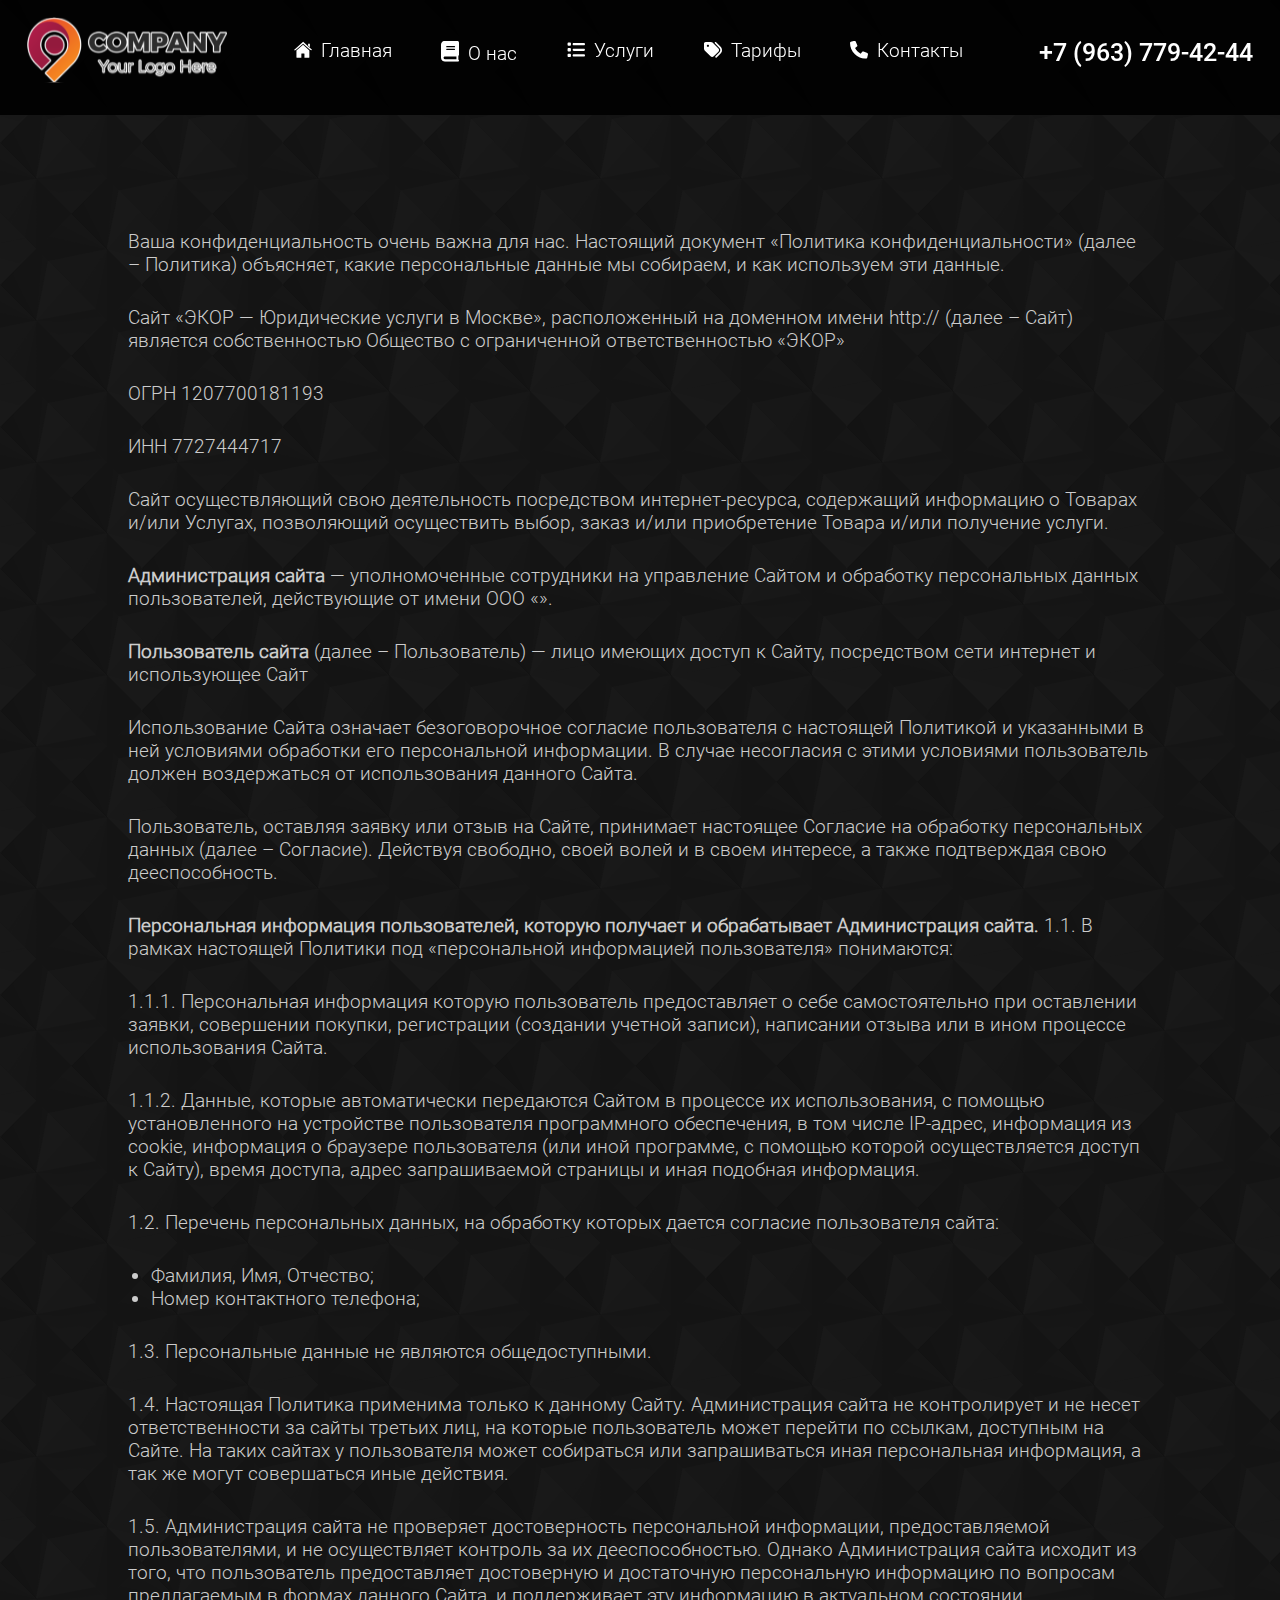
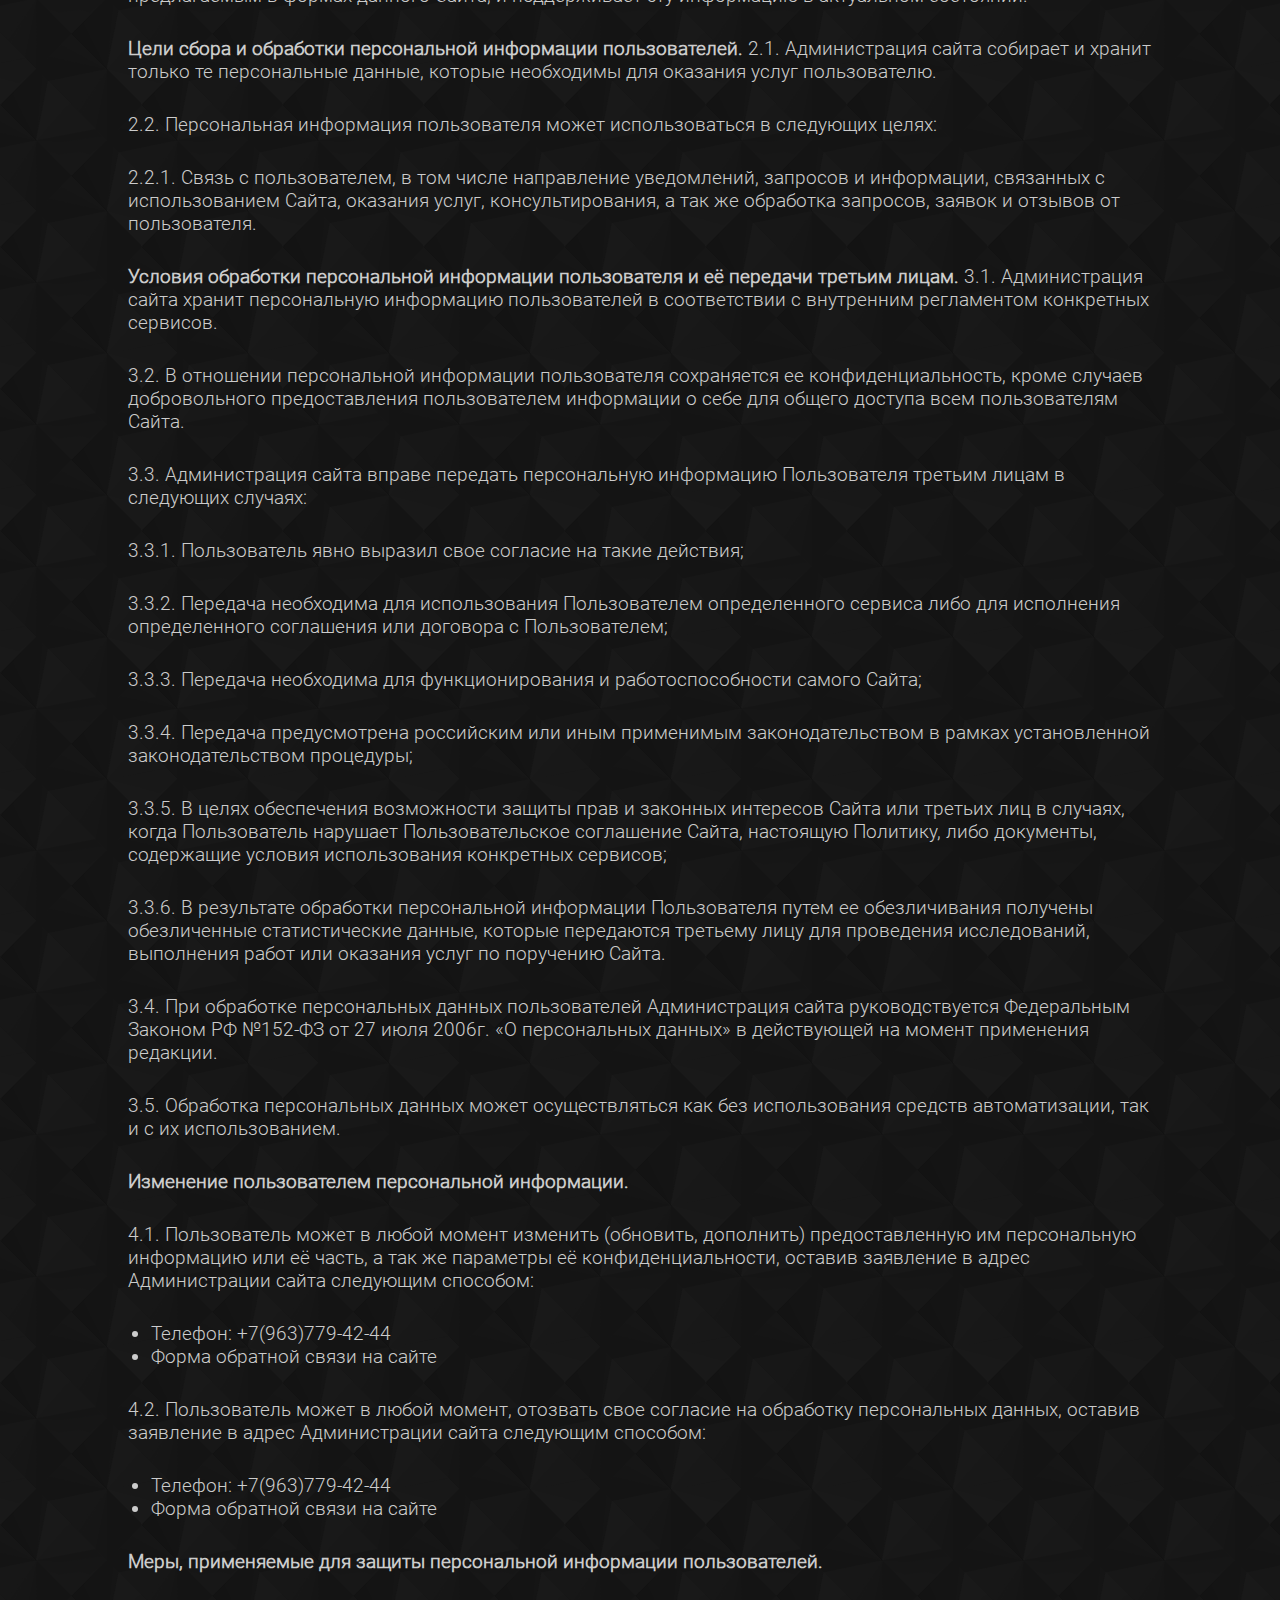
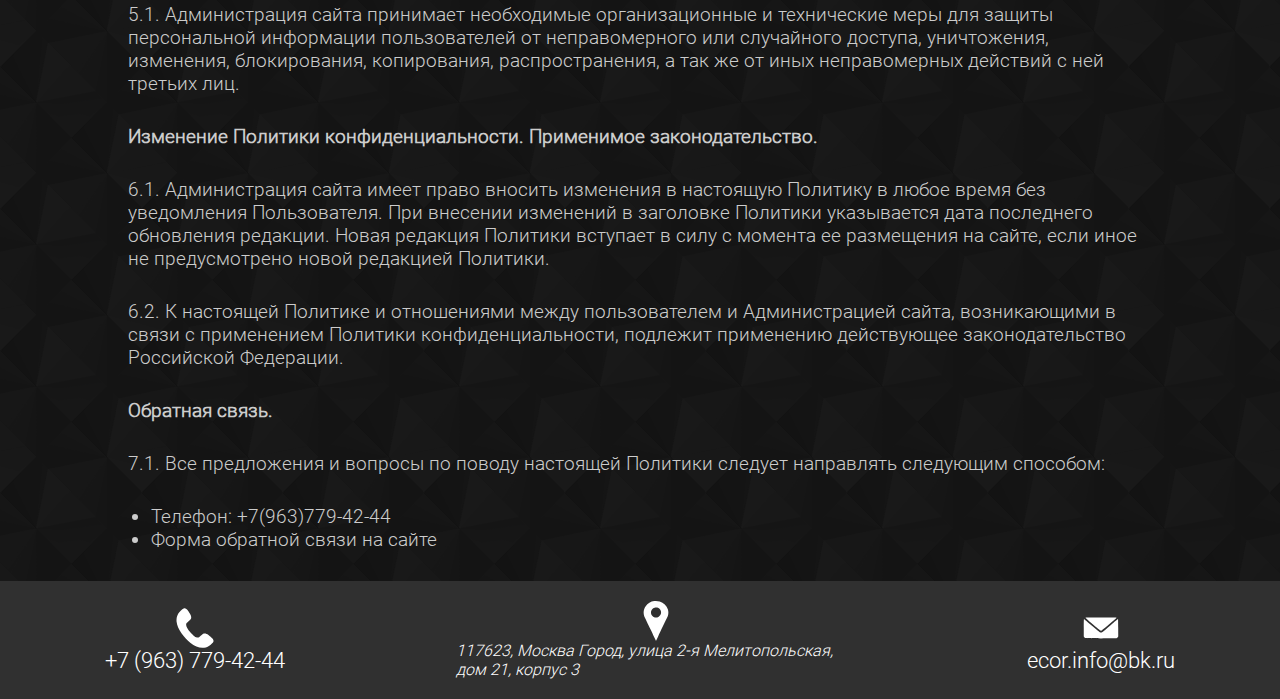
<file: policy.html>
<!DOCTYPE html>
<html lang="en">

<head>
    <meta charset="UTF-8">
    <meta http-equiv="X-UA-Compatible" content="IE=edge">
    <meta name="viewport" content="width=device-width, initial-scale=1.0">
    <title>Политика конфиденциальности</title>
    <link rel="stylesheet" href="src/css/style.min.css">
</head>

<body>
    <header class="main__header policy__header" style="background-color:rgba(0, 0, 0, 0.9)">
        <nav class="main__header_items">
            <div class="main__logo">
                <a href="index.html"><img src="src/icons/Logo.svg" alt=""></a>
            </div>
            <ul class="main__items">
                <a style="text-decoration:none;" href="index.html">
                    <li class="menulistone">Главная</li>
                </a>
                <li class="menulisttwo">О нас
                </li>
                <li class="visible__dropdown menulistthree">Услуги
                </li>
                <li class="menulistfour">Тарифы</li>
                <li class="menulistsix">Контакты</li>
            </ul>

            <a class="main__phone" href="tel:+79637794244">+7 (963) 779-42-44</a>
        </nav>
    </header>
    <div class="container">
        <div class="policy__text">
            <p>
                <p>Ваша конфиденциальность очень важна для нас. Настоящий документ «Политика конфиденциальности» (далее
                    –
                    Политика) объясняет, какие персональные данные мы собираем, и как используем эти данные.</p>
                <p>Сайт «ЭКОР — Юридические услуги в Москве», расположенный на доменном имени http://
                    (далее –
                    Сайт) является собственностью Общество с ограниченной ответственностью «ЭКОР»</p>

                <p> ОГРН 1207700181193</p>

                <p>ИНН 7727444717</p>

                <p>Сайт осуществляющий свою деятельность посредством интернет-ресурса, содержащий информацию о Товарах
                    и/или
                    Услугах, позволяющий осуществить выбор, заказ и/или приобретение Товара и/или получение услуги.</p>

                <p><strong>Администрация сайта</strong> — уполномоченные сотрудники на управление Сайтом и обработку
                    персональных данных
                    пользователей, действующие от имени ООО «».</p>

                <p><strong>Пользователь сайта </strong> (далее – Пользователь) — лицо имеющих доступ к Сайту,
                    посредством сети интернет и
                    использующее Сайт</p>

                <p>Использование Сайта означает безоговорочное согласие пользователя с настоящей Политикой и указанными
                    в
                    ней
                    условиями обработки его персональной информации. В случае несогласия с этими условиями пользователь
                    должен
                    воздержаться от использования данного Сайта.</p>

                <p>Пользователь, оставляя заявку или отзыв на Сайте, принимает настоящее Согласие на обработку
                    персональных
                    данных (далее – Согласие). Действуя свободно, своей волей и в своем интересе, а также подтверждая
                    свою
                    дееспособность.</p>

                <p><strong>Персональная информация пользователей, которую получает и обрабатывает Администрация
                        сайта.</strong>
                    1.1. В рамках настоящей Политики под «персональной информацией пользователя» понимаются:</p>

                <p>1.1.1. Персональная информация которую пользователь предоставляет о себе самостоятельно при
                    оставлении заявки, совершении покупки, регистрации (создании учетной записи), написании отзыва или в
                    ином процессе использования Сайта.</p>

                <p>1.1.2. Данные, которые автоматически передаются Сайтом в процессе их использования, с помощью
                    установленного на устройстве пользователя программного обеспечения, в том числе IP-адрес, информация
                    из
                    cookie, информация о браузере пользователя (или иной программе, с помощью которой осуществляется
                    доступ
                    к Сайту), время доступа, адрес запрашиваемой страницы и иная подобная информация.</p>

                <p>1.2. Перечень персональных данных, на обработку которых дается согласие пользователя сайта:
                </p>
                <ul>
                    <li>Фамилия, Имя, Отчество;</li>
                    <li>Номер контактного телефона;</li>
                </ul>
                <p>1.3. Персональные данные не являются общедоступными.</p>

                <p>1.4. Настоящая Политика применима только к данному Сайту. Администрация сайта не контролирует и не
                    несет
                    ответственности за сайты третьих лиц, на которые пользователь может перейти по ссылкам, доступным на
                    Сайте. На таких сайтах у пользователя может собираться или запрашиваться иная персональная
                    информация, а
                    так же могут совершаться иные действия.</p>

                <p>1.5. Администрация сайта не проверяет достоверность персональной информации, предоставляемой
                    пользователями, и не осуществляет контроль за их дееспособностью. Однако Администрация сайта исходит
                    из
                    того, что пользователь предоставляет достоверную и достаточную персональную информацию по вопросам
                    предлагаемым в формах данного Сайта, и поддерживает эту информацию в актуальном состоянии.
                </p>
                <p><strong>Цели сбора и обработки персональной информации пользователей.</strong>
                    2.1. Администрация сайта собирает и хранит только те персональные данные, которые необходимы для
                    оказания услуг пользователю.</p>

                <p>2.2. Персональная информация пользователя может использоваться в следующих целях:</p>

                <p>2.2.1. Связь с пользователем, в том числе направление уведомлений, запросов и информации, связанных с
                    использованием Сайта, оказания услуг, консультирования, а так же обработка запросов, заявок и
                    отзывов от
                    пользователя.</p>
                <p><strong>Условия обработки персональной информации пользователя и её передачи третьим лицам.</strong>
                    3.1. Администрация сайта хранит персональную информацию пользователей в соответствии с внутренним
                    регламентом конкретных сервисов.</p>

                <p>
                    3.2. В отношении персональной информации пользователя сохраняется ее конфиденциальность, кроме
                    случаев
                    добровольного предоставления пользователем информации о себе для общего доступа всем пользователям
                    Сайта.</p>
                <p>3.3. Администрация сайта вправе передать персональную информацию Пользователя третьим лицам в
                    следующих
                    случаях:</p>

                <p> 3.3.1. Пользователь явно выразил свое согласие на такие действия;</p>

                <p> 3.3.2. Передача необходима для использования Пользователем определенного сервиса либо для исполнения
                    определенного соглашения или договора с Пользователем;</p>

                <p>3.3.3. Передача необходима для функционирования и работоспособности самого Сайта;</p>

                <p>3.3.4. Передача предусмотрена российским или иным применимым законодательством в рамках установленной
                    законодательством процедуры;</p>

                <p>3.3.5. В целях обеспечения возможности защиты прав и законных интересов Сайта или третьих лиц в
                    случаях,
                    когда Пользователь нарушает Пользовательское соглашение Сайта, настоящую Политику, либо документы,
                    содержащие условия использования конкретных сервисов;</p>

                <p>3.3.6. В результате обработки персональной информации Пользователя путем ее обезличивания получены
                    обезличенные статистические данные, которые передаются третьему лицу для проведения исследований,
                    выполнения работ или оказания услуг по поручению Сайта.</p>

                <p>3.4. При обработке персональных данных пользователей Администрация сайта руководствуется Федеральным
                    Законом РФ №152-ФЗ от 27 июля 2006г. «О персональных данных» в действующей на момент применения
                    редакции.</p>

                <p> 3.5. Обработка персональных данных может осуществляться как без использования средств автоматизации,
                    так
                    и с их использованием.</p>
                <p><strong>Изменение пользователем персональной информации.</strong> </p>

                <p>4.1. Пользователь может в любой момент изменить (обновить, дополнить) предоставленную им персональную
                    информацию или её часть, а так же параметры её конфиденциальности, оставив заявление в адрес
                    Администрации сайта следующим способом:</p>
                <ul>
                    <li>Телефон: +7(963)779-42-44</li>
                    <li>Форма обратной связи на сайте</li>
                </ul>

                <p>4.2. Пользователь может в любой момент, отозвать свое согласие на обработку персональных данных,
                    оставив заявление в адрес Администрации сайта следующим способом:</p>
                <ul>
                    <li>Телефон: +7(963)779-42-44</li>
                    <li>Форма обратной связи на сайте</li>
                </ul>
                <p><strong>Меры, применяемые для защиты персональной информации пользователей.</strong> </p>
                <p> 5.1. Администрация сайта принимает необходимые организационные и технические меры для защиты
                    персональной информации пользователей от неправомерного или случайного доступа, уничтожения,
                    изменения,
                    блокирования, копирования, распространения, а так же от иных неправомерных действий с ней третьих
                    лиц.</p>
                <p><strong>Изменение Политики конфиденциальности. Применимое законодательство.</strong> </p>
                <p>6.1. Администрация сайта имеет право вносить изменения в настоящую Политику в любое время без
                    уведомления Пользователя. При внесении изменений в заголовке Политики указывается дата последнего
                    обновления редакции. Новая редакция Политики вступает в силу с момента ее размещения на сайте, если
                    иное
                    не предусмотрено новой редакцией Политики.</p>
                <p>6.2. К настоящей Политике и отношениями между пользователем и Администрацией сайта, возникающими в
                    связи
                    с применением Политики конфиденциальности, подлежит применению действующее законодательство
                    Российской
                    Федерации.</p>
                <p><strong>Обратная связь.</strong> </p>
                <p>7.1. Все предложения и вопросы по поводу настоящей Политики следует направлять следующим способом:
                </p>
                <ul>
                    <li>Телефон: +7(963)779-42-44</li>
                    <li>Форма обратной связи на сайте</li>
                </ul>
            </p>
        </div>
    </div>

    <footer>
        <div class="contact__items">
            <div class="contact__phone">
                <img src="src/icons/phone-icon.svg" alt="">
                <a href="tel:+79637794244">+7 (963) 779-42-44</a>
            </div>
            <address class="contact__address">
                <img src="src/icons/address.svg" alt="">
                <span>117623, Москва Город, улица 2-я Мелитопольская, дом 21, корпус 3</span>

            </address>
            <div class="contact__mail">
                <img src="src/icons/email.svg" alt="">
                <a href="mailto:ecor.info@bk.ru">ecor.info@bk.ru</a>
            </div>
        </div>
    </footer>
    <script src="src/libs/jquery.min.js"></script>
    <script src="src/js/main.js"></script>
</body>

</html>
</file>
<file: src/css/style.min.css>
@font-face{font-family:"light";src:url("../fonts/Roboto-Light.ttf")}@font-face{font-family:"medium";src:url("../fonts/Roboto-Medium.ttf")}*{-webkit-box-sizing:border-box;box-sizing:border-box;padding:0;margin:0;font-family:"light"}body{position:relative;height:100%;background:url(../img/bg.png)}html{height:100%}.container{width:65%;margin:0 auto;padding-top:200px}.test{height:1500px}.main{background:url(../../src/img/lawyer.jpg) center center/cover no-repeat;height:100%;width:100%}.main__header{-webkit-box-align:center;-ms-flex-align:center;align-items:center;height:115px;width:100%;-webkit-transition:all 0.8s ease 0s;transition:all 0.8s ease 0s;padding:15px 0 10px 0;position:fixed;z-index:100}.main__header_items{display:-webkit-box;display:-ms-flexbox;display:flex;-ms-flex-pack:distribute;justify-content:space-around;-webkit-box-align:center;-ms-flex-align:center;align-items:center;padding:0 300px}.main__logo{display:inline-block}.main__logo img{height:70px;width:200px}.main__phone{color:#fff;text-align:end;text-decoration:none;font-size:25px;font-family:medium}.main__phone:hover{color:#e0dede}.main__items{display:-webkit-box;display:-ms-flexbox;display:flex;-webkit-box-pack:center;-ms-flex-pack:center;justify-content:center;gap:15px;width:62%}.main__items li{margin-left:43px;font-size:19px;color:#fff;list-style:none;cursor:pointer;text-align:center}.main__items li:hover{color:#dfdfd7}.main__items .menulistone::before{content:url("../icons/home.svg");display:inline-block;height:18px;width:18px;-webkit-transform:translateX(-50%) translateY(10%);transform:translateX(-50%) translateY(10%)}.main__items .menulisttwo::before{content:url("../icons/book.svg");-o-object-fit:cover;object-fit:cover;display:inline-block;height:18px;width:18px;-webkit-transform:translateX(-50%) translateY(10%);transform:translateX(-50%) translateY(10%)}.main__items .menulistthree::before{content:url("../icons/list.svg");display:inline-block;height:18px;width:18px;-webkit-transform:translateX(-50%) translateY(10%);transform:translateX(-50%) translateY(10%)}.main__items .menulistfour::before{content:url("../icons/tags.svg");display:inline-block;height:18px;width:18px;-webkit-transform:translateX(-50%) translateY(10%);transform:translateX(-50%) translateY(10%)}.main__items .menulistfive::before{content:url("../icons/bachelor.svg");display:inline-block;height:18px;width:18px;-webkit-transform:translateX(-50%) translateY(10%);transform:translateX(-50%) translateY(10%)}.main__items .menulistsix::before{content:url("../icons/phone.svg");display:inline-block;height:18px;width:18px;-webkit-transform:translateX(-50%) translateY(10%);transform:translateX(-50%) translateY(10%)}.main__box{display:-ms-grid;display:grid;-ms-grid-columns:61% 30% 70px;grid-template-columns:61% 30% 70px;-ms-grid-rows:minmax(450px, auto);grid-template-rows:minmax(450px, auto);-webkit-column-gap:20px;column-gap:20px;grid-auto-flow:row}.main__item{background:rgba(0,0,0,0.7);padding:10px;height:auto}.main__item h1{color:#b9b9b3;font-size:35px}.main__item h2{color:#b9b9b3;text-align:center;margin-top:20px;font-size:28px}.main__subtitle{padding-left:40px}.main__subtitle li{list-style:none;color:#ecece5;font-size:23px;line-height:50px}.main__subtitle li::before{content:url("../icons/check.png");display:inline-block;height:25px;width:25px;-webkit-transform:translateX(-50%) translateY(10%);transform:translateX(-50%) translateY(10%)}.main__form{padding:20px;background:rgba(0,0,0,0.7);outline:2px solid #b9b9b3;outline-offset:-16px}.main__form h1{font-size:30px;text-align:center;color:#b9b9b3;font-family:light;margin:10px 0 15px 0}.main__form form{display:-webkit-box;display:-ms-flexbox;display:flex;-webkit-box-orient:vertical;-webkit-box-direction:normal;-ms-flex-direction:column;flex-direction:column;gap:20px;-webkit-box-align:center;-ms-flex-align:center;align-items:center}.main__form form a{color:#fff;text-decoration:none;font-size:13px;text-align:center}.main__form form a:hover{text-decoration:underline}.main__form form a input{margin-right:8px}.main__form form .form__input{height:50px;width:90%;padding:0 15px;background:rgba(0,0,0,0);outline:2px solid #b9b9b3;border:none;color:#fff;font-family:medium;font-size:20px}.main__form form .form__textarea{resize:none;height:80px}.main__form form .main__input__btn{display:-webkit-box;display:-ms-flexbox;display:flex;-webkit-box-orient:vertical;-webkit-box-direction:normal;-ms-flex-direction:column;flex-direction:column;-webkit-box-align:center;-ms-flex-align:center;align-items:center;gap:15px}.main__form form .main__input__btn button{height:50px;width:170px;border-radius:8px;border:none;font-size:25px;cursor:pointer;background-color:#b9b9b3;-webkit-transition:all 0.5s ease 0s;transition:all 0.5s ease 0s}.main__form form .main__input__btn button:hover{background:rgba(0,0,0,0);color:#b9b9b3}.main__social{display:-webkit-box;display:-ms-flexbox;display:flex;-webkit-box-orient:vertical;-webkit-box-direction:normal;-ms-flex-direction:column;flex-direction:column;-webkit-box-pack:center;-ms-flex-pack:center;justify-content:center;gap:20px}.main__social .social{height:65px;width:65px}.visible__menu{display:none;position:absolute;background-color:#1b1b1a;left:899px;top:61px}.visible__menu li{display:-webkit-box;display:-ms-flexbox;display:flex;margin:0;text-align:start;-webkit-box-align:center;-ms-flex-align:center;align-items:center;height:55px;width:300px;font-size:19px;padding-left:20px;border-bottom:0.5px solid #3b3b3b;color:#ffffff}.visible__menu li:before{content:"";background:url(../icons/right.svg) center no-repeat;display:block;height:20px;width:20px;-webkit-transform:translateX(-40%);transform:translateX(-40%)}.visible__menu li:hover{color:#dfdfd7;background-color:#2c2c2c}.visible__menu_about{left:775px;display:none;position:absolute;background-color:#1b1b1a;top:65px}.visible__menu_about li{display:-webkit-box;display:-ms-flexbox;display:flex;margin:0;text-align:start;-webkit-box-align:center;-ms-flex-align:center;align-items:center;height:55px;width:300px;font-size:19px;padding-left:20px;border-bottom:0.5px solid #3b3b3b;color:#ffffff}.visible__menu_about li:before{content:"";background:url(../icons/right.svg) center no-repeat;display:block;height:20px;width:20px;-webkit-transform:translateX(-40%);transform:translateX(-40%)}.visible__menu_about li:hover{color:#dfdfd7;background-color:#2c2c2c}.pageup{display:none;position:fixed;bottom:10px;right:15px;z-index:200}.pageup path{-webkit-transition:all 0.7s;transition:all 0.7s}.pageup path:hover{fill:#000000}.hamburger{display:none;position:absolute;-webkit-box-orient:vertical;-webkit-box-direction:normal;-ms-flex-direction:column;flex-direction:column;-webkit-box-pack:justify;-ms-flex-pack:justify;justify-content:space-between;-webkit-box-align:center;-ms-flex-align:center;align-items:center;top:30px;right:20px;height:30px;width:40px;cursor:pointer}.hamburger span{display:block;height:4px;width:40px;background-color:#303030}.mobile__menu{display:none;position:absolute;z-index:10;background-color:#303030;height:100%;width:30%;padding:100px 0 35px 0;left:-100%;top:0;-webkit-transition:all 0.6s;transition:all 0.6s}.mobile__menu.active{left:0}.mobile__menu li{color:#ffffff;font-size:22px;list-style:none;padding-left:13px;line-height:40px;border-bottom:1px solid #b9b9b3}.mobile__menu li::before{content:"";background:url(../icons/right.svg) center no-repeat;display:inline-block;height:20px;width:20px;-webkit-transform:translateY(10%) translateX(-20%);transform:translateY(10%) translateX(-20%)}.mobile__menu li::before:active{color:red;-webkit-transform:rotate(60deg);transform:rotate(60deg)}.mobile__menu .list__aboutUs{display:none;-webkit-transition:all 0.6s;transition:all 0.6s}.mobile__menu .list__aboutUs.activeabout{display:block;-webkit-transition:all 0.6s;transition:all 0.6s}.mobile__menu .list__aboutUs li{padding-left:24px;border:none;font-size:18px;-webkit-transition:all 0.4s;transition:all 0.4s;border-bottom:1px solid #b9b9b3;background-color:#202020}.mobile__menu .list__aboutUs li:hover{background-color:#292929}.mobile__menu .list__services{display:none}.mobile__menu .list__services.activeabout{display:block;-webkit-transition:all 0.6s;transition:all 0.6s}.mobile__menu .list__services li{padding-left:24px;border:none;-webkit-transition:all 0.4s;transition:all 0.4s;font-size:18px;border-bottom:1px solid #b9b9b3;background-color:#202020;line-height:30px}.mobile__menu .list__services li:hover{background-color:#292929}.mobile__menu__close{position:absolute;right:30px;top:30px;height:25px;width:25px;cursor:pointer}.modalbutton{display:none;height:35px;width:140px;border-radius:5px;font-size:17px;border:none;color:#000000;background-color:#b9b9b3;font-family:light;margin-left:262px}.modal{display:none;position:absolute;position:fixed;z-index:20;width:100%;height:100%;background-color:#000000ce;padding:150px 100px}.modal__item{display:-webkit-box;display:-ms-flexbox;display:flex;-webkit-box-orient:vertical;-webkit-box-direction:normal;-ms-flex-direction:column;flex-direction:column;margin:0 auto;background-color:#ffffff;width:25%;position:relative}.modal__item form{display:-webkit-box;display:-ms-flexbox;display:flex;-webkit-box-orient:vertical;-webkit-box-direction:normal;-ms-flex-direction:column;flex-direction:column;gap:25px;-webkit-box-align:center;-ms-flex-align:center;align-items:center;padding-bottom:20px}.modal__item form a{color:#000000;text-decoration:none;text-align:center;width:290px}.modal__item form a input{margin-right:8px}.modal__item form button{width:35%;height:35px;background-color:#b9b9b3;border:none}.modal__item form textarea{width:60%;resize:none;height:75px;padding:10px 10px}.modal__item h1{text-align:center}.modal__item svg{position:absolute;height:20px;width:20px;right:10px;top:10px;cursor:pointer}.modal__input{height:50px;width:60%;padding:0 10px;outline:none}.modal__info{display:none;position:fixed;width:100%;height:100%;z-index:999;background-color:#000000ce}.modal__info__close{position:absolute;height:20px;width:20px;right:10px;top:1px;cursor:pointer}.modal__info__wrapper{position:relative;background-color:#202020;width:450px;height:600px;padding:30px 15px 15px 15px;margin:0 auto;border-radius:20px;overflow:scroll;overflow-x:hidden}.modal__info__wrapper p{color:#b6b6b6;margin-bottom:20px;line-height:21px;font-size:18px}.modal__info__wrapper p a{color:#b6b6b6}.modal__info__list{padding-left:15px}.modal__info__list li{list-style:none;line-height:25px;color:#b6b6b6}.modal__info__one{position:relative;display:none;position:fixed;width:100%;height:100%;z-index:999;background-color:#000000ce;padding:30px 15px 15px 15px}.modal__info__two{position:relative;display:none;position:fixed;width:100%;height:100%;z-index:999;background-color:#000000ce;padding:30px 15px 15px 15px}.modal__info__seven{position:relative;display:none;position:fixed;width:100%;height:100%;z-index:999;background-color:#000000ce;padding:30px 15px 15px 15px}.modal__info__six{position:relative;display:none;position:fixed;width:100%;height:100%;z-index:999;background-color:#000000ce;padding:30px 15px 15px 15px}.modal__info__eight{position:relative;display:none;position:fixed;width:100%;height:100%;z-index:999;background-color:#000000ce;padding:30px 15px 15px 15px}.aboutus{width:100%;margin-bottom:100px}.aboutus .title{text-align:center;margin:5px;color:#cccccc}.aboutus__wrapper{display:-ms-grid;display:grid;-ms-grid-columns:(minmax(320px, 570px))[2];grid-template-columns:repeat(2, minmax(320px, 570px));-ms-grid-rows:minmax(390px, auto) minmax(200px, auto);grid-template-rows:minmax(390px, auto) minmax(200px, auto);gap:20px;-webkit-box-pack:center;-ms-flex-pack:center;justify-content:center;row-gap:160px}.aboutus__wrapper p{font-size:18px;margin-bottom:20px;color:#cccccc}.aboutus__descr{padding:15px}.aboutus__descr__bottom{-ms-grid-column:1;grid-column-start:1;grid-column-end:3;-ms-grid-row:2;grid-row-start:2;grid-row-end:3;margin-bottom:50px}.aboutus__descr__bottom ul li{margin-bottom:20px;color:#cccccc;font-size:18px}.aboutus__descr__bottom p{font-size:18px}.aboutus__img{height:100%;width:100%;-o-object-fit:cover;object-fit:cover}.aboutus .line{display:block;height:1px;width:80px;background-color:#b9b9b3;margin:0 auto 40px auto}.title{text-align:center;margin-bottom:15px;color:#cccccc}.line{display:block;height:1px;width:80px;background-color:#b9b9b3;margin:0 auto 30px auto}.underpromo{margin-bottom:80px}.promo{margin-bottom:160px}.promo__wrapper{background:url(../../src/img/buildings.png) center center/cover no-repeat}.promo__wrapper__item{display:-ms-grid;display:grid;-ms-grid-columns:(minmax(180px, 260px))[3];grid-template-columns:repeat(3, minmax(180px, 260px));-ms-grid-rows:minmax(265px, auto);grid-template-rows:minmax(265px, auto);grid-auto-rows:265px;-webkit-box-pack:center;-ms-flex-pack:center;justify-content:center;-webkit-column-gap:20px;column-gap:20px}.promo__wrapper__items{display:-webkit-box;display:-ms-flexbox;display:flex;-webkit-box-orient:vertical;-webkit-box-direction:normal;-ms-flex-direction:column;flex-direction:column;-ms-flex-pack:distribute;justify-content:space-around;padding:15px 5px;-webkit-box-align:center;-ms-flex-align:center;align-items:center}.promo__wrapper__items h3{color:#fff;font-size:16px;text-align:center;font-family:light;line-height:28px}.promo__wrapper__items img{height:60px;width:60px}.promo__wrapper__items span{color:#cccccc;cursor:pointer;text-decoration:underline}.promo__wrapper__items span:hover{color:#fff}.promo__widget{display:-webkit-box;display:-ms-flexbox;display:flex;-ms-flex-pack:distribute;justify-content:space-around;height:100px;background-color:#303030;padding:0 350px;-webkit-box-align:center;-ms-flex-align:center;align-items:center}.promo__widget__btn{height:35px;width:230px;border:none;cursor:pointer;background-color:#b9b9b3;-webkit-transition:all 0.5s ease 0s;transition:all 0.5s ease 0s;border-radius:7px}.promo__widget svg{height:50px;width:50px}.promo .subtitle{font-size:16px;color:#cccccc;text-align:center;margin-bottom:80px}.promo .last__promo{-ms-grid-columns:(minmax(180px, 260px))[3];grid-template-columns:repeat(3, minmax(180px, 260px))}.promo .courtjpeg{background:url(../../src/img/court.png) center center/cover no-repeat}.promo .certification{background:url(../../src/img/Certification.png) center center/cover no-repeat}.princourwrk{margin-bottom:20px}.princourwrk__wrapper{display:-ms-grid;display:grid;-ms-grid-columns:(minmax(400px, 620px))[3];grid-template-columns:repeat(3, minmax(400px, 620px));-ms-grid-rows:(minmax(100px, 150px))[2];grid-template-rows:repeat(2, minmax(100px, 150px));-webkit-box-pack:center;-ms-flex-pack:center;justify-content:center;gap:15px}.princourwrk__item{display:-webkit-box;display:-ms-flexbox;display:flex;-webkit-box-orient:vertical;-webkit-box-direction:normal;-ms-flex-direction:column;flex-direction:column;background-color:#303030;padding-top:30px}.princourwrk__item h1{font-weight:200;text-align:center;font-size:25px;font-family:light;margin-bottom:26px;color:#cccccc}.princourwrk__item span{height:1px;width:250px;background-color:#b9b9b3;margin:0 auto}.slider__wrapper{margin:0 auto}.slider__wrapper img{height:600px;width:1100px;-o-object-fit:cover;object-fit:cover;margin:0 auto}.subtitle{text-align:center;color:#5e5e5d}.line_s{margin-bottom:30px;font-size:16px}.slider__container{width:65%;margin:0 auto;padding-top:100px}.slick-prev{position:absolute;top:50%;border:none;background-color:#ffffff00}.slick-next{position:absolute;right:1px;top:50%;border:none;background-color:#ffffff00}.statistics{width:100%;background-color:#303030;margin-bottom:160px}.statistics__item{display:-webkit-box;display:-ms-flexbox;display:flex;-webkit-box-align:center;-ms-flex-align:center;align-items:center;-webkit-box-pack:center;-ms-flex-pack:center;justify-content:center;gap:20px}.statistics__item img{width:46.66px;height:46.66px}.statistics__item h1{margin:0;text-align:center;color:#cccccc}.statistics__item span{text-align:center;font-family:medium;color:#cccccc}.statistics__items{padding:10px;display:-webkit-box;display:-ms-flexbox;display:flex;-webkit-box-orient:vertical;-webkit-box-direction:normal;-ms-flex-direction:column;flex-direction:column;-webkit-box-align:center;-ms-flex-align:center;align-items:center;gap:11px}.partners{display:-webkit-box;display:-ms-flexbox;display:flex;-webkit-box-pack:center;-ms-flex-pack:center;justify-content:center;gap:50px;margin:85px 0 120px 0}.partners__items{display:-webkit-box;display:-ms-flexbox;display:flex;-webkit-box-orient:vertical;-webkit-box-direction:normal;-ms-flex-direction:column;flex-direction:column;-webkit-box-align:center;-ms-flex-align:center;align-items:center;gap:30px}.partners__items h2{width:250px;text-align:center;color:#cccccc}.partners__subtitle{margin-bottom:100px;color:#cccccc}.contact__items{display:-webkit-box;display:-ms-flexbox;display:flex;background-color:#303030;-ms-flex-pack:distribute;justify-content:space-around;padding:20px;-webkit-box-align:center;-ms-flex-align:center;align-items:center}.contact__items img{width:40px;height:40px}.contact__phone{display:-webkit-box;display:-ms-flexbox;display:flex;-webkit-box-orient:vertical;-webkit-box-direction:normal;-ms-flex-direction:column;flex-direction:column;-webkit-box-pack:justify;-ms-flex-pack:justify;justify-content:space-between;-webkit-box-align:center;-ms-flex-align:center;align-items:center}.contact__phone a{color:#ffffff;text-decoration:none;font-size:22px}.contact__address{display:-webkit-box;display:-ms-flexbox;display:flex;-webkit-box-orient:vertical;-webkit-box-direction:normal;-ms-flex-direction:column;flex-direction:column;-webkit-box-pack:justify;-ms-flex-pack:justify;justify-content:space-between;-webkit-box-align:center;-ms-flex-align:center;align-items:center;color:#ffffff;font-size:16px;width:400px}.contact__mail{display:-webkit-box;display:-ms-flexbox;display:flex;-webkit-box-orient:vertical;-webkit-box-direction:normal;-ms-flex-direction:column;flex-direction:column;-webkit-box-pack:justify;-ms-flex-pack:justify;justify-content:space-between;-webkit-box-align:center;-ms-flex-align:center;align-items:center}.contact__mail a{color:#ffffff;font-size:22px;text-decoration:none}.policy__text{font-size:19px}.policy__text p{margin-bottom:30px;color:#cccccc}.policy__text ul{margin-bottom:30px;padding-left:23px;color:#cccccc}.feedback{background:url(../../src/img/judge.jpg) center center/cover no-repeat}.feedback__form{display:-webkit-box;display:-ms-flexbox;display:flex;-webkit-box-orient:vertical;-webkit-box-direction:normal;-ms-flex-direction:column;flex-direction:column;width:80%;margin:0 auto}.feedback__form .feedback__inputs{display:-webkit-box;display:-ms-flexbox;display:flex;-webkit-box-pack:justify;-ms-flex-pack:justify;justify-content:space-between;margin-bottom:30px}.feedback__form form{padding:20px 300px 100px 300px;display:-webkit-box;display:-ms-flexbox;display:flex;-webkit-box-orient:vertical;-webkit-box-direction:normal;-ms-flex-direction:column;flex-direction:column}.feedback__form textarea{width:100%;height:200px;margin-bottom:30px;resize:none;border:none;background-color:#F0F0F0;font-size:20px;padding:15px}.feedback__form button{height:35px;width:230px;border:none;cursor:pointer;background-color:#b9b9b3;-webkit-transition:all 0.5s ease 0s;transition:all 0.5s ease 0s;border-radius:7px}.feedback__form a{color:#cccccc;text-align:start;width:50%;margin-top:20px}.feedback__form .feedback__phone{width:49%;height:35px;background-color:#F0F0F0;font-size:20px;padding:0 8px;border:none}.feedback__form .feedback__input__name{width:49%;height:35px;background-color:#F0F0F0;font-size:20px;padding:0 8px;border:none}.swiper{width:80%;height:500px;padding:10px 12px 40px 20px}.swiper-slide{display:-webkit-box;display:-ms-flexbox;display:flex;-webkit-box-orient:vertical;-webkit-box-direction:normal;-ms-flex-direction:column;flex-direction:column;-webkit-box-pack:justify;-ms-flex-pack:justify;justify-content:space-between;text-align:center;font-size:18px;padding:30px;background:#F0F0F0;border-radius:15px;-webkit-box-shadow:-1px 4px 18px rgba(131,131,131,0.43);box-shadow:-1px 4px 18px rgba(131,131,131,0.43)}.swiper-slide p{text-align:start;color:#5e5e5d}.feedback__name{width:70%;border-top:0.5px solid  #868686a9;text-align:start;padding-bottom:50px}.price{padding-top:172px;background:url(../../img/law.jpg)}.price__title{text-align:center;-webkit-box-shadow:-1px 4px 18px rgba(131,131,131,0.43);box-shadow:-1px 4px 18px rgba(131,131,131,0.43);width:67%;margin:0 auto;font-weight:600;font-size:24px;padding:20px;color:#cccccc;margin-bottom:40px;border-radius:10px}.prices{display:-webkit-box;display:-ms-flexbox;display:flex;-webkit-box-pack:center;-ms-flex-pack:center;justify-content:center;gap:40px;margin-bottom:40px}.prices__item{width:400px;-webkit-box-shadow:-1px 4px 18px rgba(131,131,131,0.43);box-shadow:-1px 4px 18px rgba(131,131,131,0.43);padding:20px;border-radius:10px}.prices__item span{font-weight:600;font-size:18px;color:#cccccc}.prices__item h2{text-align:center;margin-bottom:30px;color:#cccccc}.prices__item ul{margin-top:15px;padding-left:17px}.prices__item li{line-height:24px;font-size:17px;color:#cccccc}.prices__descr{text-align:center;margin:0 auto 80px auto;width:67%;-webkit-box-shadow:-1px 4px 18px rgba(131,131,131,0.43);box-shadow:-1px 4px 18px rgba(131,131,131,0.43);padding:20px;font-size:20px;color:#cccccc;border-radius:10px;font-weight:600}@media (max-width: 1600px){.main__header_items{padding:0 155px}.main__item h1{font-size:31px}.main__item h2{font-size:26px;margin-top:10px}.main__form h1{font-size:32px}.visible__menu{left:746px}.visible__menu_about{left:622px}.modal__item{width:28%}}@media (max-width: 1470px){.main__item h1{font-size:34px}.main__subtitle li{line-height:34px}}@media (max-width: 1300px){.container{width:80%}.main__header_items{padding:0}.main__item h1{font-size:38px}.main__subtitle li{font-size:21px}.main__box{-ms-grid-columns:65% 27% 70px;grid-template-columns:65% 27% 70px}.main__items{-ms-flex-pack:distribute;justify-content:space-around;width:55%}.main__items li{margin:0}.main__phone{text-align:center}.visible__menu{left:540px}.visible__menu_about{left:424px}.modal__item{width:35%}.feedback__form form{padding:20px 180px}}@media (max-width: 1200px){.container{width:80%}.main__header_items{padding:0}.main__item h1{font-size:38px}.main__subtitle li{font-size:21px}.main__box{-ms-grid-columns:65% 27% 70px;grid-template-columns:65% 27% 70px}.main__items{-ms-flex-pack:distribute;justify-content:space-around;width:61%}.main__items li{margin:0}.main__phone{text-align:center}.visible__menu{left:526px}.visible__menu_about{left:394px}.promo__widget{padding:0 40px}.modal__item{width:41%}.princourwrk__wrapper{-ms-grid-columns:(minmax(400px, 620px))[2];grid-template-columns:repeat(2, minmax(400px, 620px));-ms-grid-rows:(minmax(100px, 150px))[3];grid-template-rows:repeat(3, minmax(100px, 150px))}.prices{-webkit-box-orient:vertical;-webkit-box-direction:normal;-ms-flex-direction:column;flex-direction:column;-webkit-box-align:center;-ms-flex-align:center;align-items:center}.feedback__form form{padding:20px 100px}}@media (max-width: 992px){.main__items{display:none}.main__header{position:static;background-color:rgba(0,0,0,0)}.container{padding-top:10px}.main__phone{font-size:20px}.main__item h1{font-size:34px}.main__subtitle li{font-size:19px}.main__item h2{font-size:24px;margin-top:20px}.main__box{-ms-grid-columns:63% 70px;grid-template-columns:63% 70px;-webkit-box-pack:center;-ms-flex-pack:center;justify-content:center}.container{width:90%}.main__social .social{height:55px;width:55px}.main__header{padding:20px 0 10px 0}.main__header_items{-ms-flex-pack:distribute;justify-content:space-around;padding-left:80px}.main__phone{display:none}.hamburger{display:-webkit-box;display:-ms-flexbox;display:flex;top:40px;right:35px}.mobile__menu{display:block}.modalbutton{display:inline-block;margin-right:100px}.promo__phone{display:inline-block}.modal__item{width:51%}.contact__items{-webkit-box-orient:vertical;-webkit-box-direction:normal;-ms-flex-direction:column;flex-direction:column;gap:40px}.contact__address{width:300px;text-align:center;gap:15px}.contact__phone{gap:15px}.contact__mail{gap:15px}.main__form{display:none}.price{padding-top:80px}}@media (max-width: 768px){.main__box{-ms-grid-columns:75% 50px;grid-template-columns:75% 50px;-ms-grid-rows:415px;grid-template-rows:415px;-webkit-box-pack:center;-ms-flex-pack:center;justify-content:center}.main__form{display:none}.main__subtitle li{line-height:35px}.main__item h2{font-size:22px}.main__header_items{padding-left:60px}.hamburger{top:38px}.modalbutton{display:inline-block;margin-left:250px}.aboutus__wrapper{display:-webkit-box;display:-ms-flexbox;display:flex;-webkit-box-orient:vertical;-webkit-box-direction:normal;-ms-flex-direction:column;flex-direction:column}.aboutus__descr{padding:0}.promo__widget{padding:0}.promo__wrapper__item{-webkit-column-gap:10px;column-gap:10px}.modal__item{width:64%}.partners{gap:9px}.princourwrk__wrapper{-ms-grid-columns:(minmax(280px, 620px))[2];grid-template-columns:repeat(2, minmax(280px, 620px))}.main__item h2{display:none}.main__item h1{font-size:30px}}@media (max-width: 576px){.modalbutton{margin-left:60px}.mobile__menu{width:50%}.container{width:90%}.main__item h1{font-size:25px;margin:10px 0}.main__box{-ms-grid-rows:365px;grid-template-rows:365px}.main__subtitle{padding-left:25px}.main__subtitle li{line-height:22px}.promo__wrapper__item{-ms-grid-columns:minmax(180px, 260px);grid-template-columns:minmax(180px, 260px);-ms-grid-rows:(minmax(260px, auto))[4];grid-template-rows:repeat(4, minmax(260px, auto))}.last__promo{display:-webkit-box;display:-ms-flexbox;display:flex;-webkit-box-orient:vertical;-webkit-box-direction:normal;-ms-flex-direction:column;flex-direction:column;gap:30px}.last__promo a{margin-top:30px}.last__promo h3{margin-top:30px}.modal__item{width:100%}.modal__item h1{font-size:28px}.employees__wrapper{-ms-grid-columns:80%;grid-template-columns:80%}.statistics__item{-webkit-box-orient:vertical;-webkit-box-direction:normal;-ms-flex-direction:column;flex-direction:column}.partners{-webkit-box-orient:vertical;-webkit-box-direction:normal;-ms-flex-direction:column;flex-direction:column;gap:80px}.princourwrk__wrapper{-ms-grid-columns:minmax(280px, 620px);grid-template-columns:minmax(280px, 620px);-ms-grid-rows:(minmax(100px, 150px))[6];grid-template-rows:repeat(6, minmax(100px, 150px))}.aboutus__wrapper{row-gap:90px}.feedback__form form{padding:20px 0;-webkit-box-align:center;-ms-flex-align:center;align-items:center}.feedback__form form a{text-align:center}.modal__info__close{right:21px;top:10px}}@media (max-width: 480px){.main__header_items{padding-left:5px}.hamburger{right:23px;top:42px}.modalbutton{margin-left:45px}.main__item h1{font-size:24px}.main__box{-ms-grid-columns:80% 50px;grid-template-columns:80% 50px;-ms-grid-rows:330px;grid-template-rows:330px}.main__social .social{height:45px;width:45px}.promo__widget{-webkit-box-orient:vertical;-webkit-box-direction:normal;-ms-flex-direction:column;flex-direction:column;gap:20px;height:auto}.promo__widget svg{margin-top:20px}.promo__widget__btn{margin-bottom:20px}.modal{padding:150px 67px}.price__title{width:93%}.prices__descr{width:93%}.price{padding-top:20px}.modal__info__wrapper{width:95%}}@media (max-width: 420px){.container{width:97%}.hamburger{right:20px;top:31px}.modalbutton{margin-left:45px}.main__logo img{height:50px;width:150px}.modal{padding:150px 43px}.modal__input{width:68%}.modal__item form textarea{width:68%}.princourwrk__wrapper{-ms-grid-columns:100%;grid-template-columns:100%;-ms-grid-rows:(minmax(100px, 130px))[6];grid-template-rows:repeat(6, minmax(100px, 130px))}.main__subtitle li{line-height:15px;font-size:16px}.main__item h1{font-size:22px}}@media (max-width: 400px){.container{width:97%}.modalbutton{margin-left:21px}.main__subtitle li{line-height:20px;font-size:18px}.main__item h1{font-size:19px}.main__item h2{font-size:17px}.mobile__menu{width:60%}.main__box{-webkit-column-gap:7px;column-gap:7px;-ms-grid-columns:85% 50px;grid-template-columns:85% 50px;-ms-grid-rows:290px;grid-template-rows:290px}.main__header{height:83px;margin-bottom:30px}.aboutus .title{font-size:21px}.title{font-size:21px}.modal__item h1{font-size:26px}.modal__item form{gap:20px}.hamburger{width:28px;height:25px}.princourwrk__wrapper{-ms-grid-columns:100%;grid-template-columns:100%;-ms-grid-rows:(minmax(100px, 130px))[6];grid-template-rows:repeat(6, minmax(100px, 130px))}.prices__item{width:92%}.swiper{width:90%}.feedback__form form a{width:100%}.modal__info__wrapper{width:98%}.modal__info__close{right:21px;top:10px}.modal__info__close{right:9px;top:2px}}@media (max-width: 350px){.main__subtitle li{line-height:15px;font-size:16px}.hamburger{width:28px;height:22px;right:16px;top:26px}.hamburger span{width:28px}.modalbutton{height:37px;width:114px;margin-right:50px}.main__header{padding:10px 0 10px 0}.mobile__menu{width:70%}.promo{border-bottom:85px}.modal__item h1{font-size:24px}.modal{padding:150px 19px}.princourwrk__item h1{font-size:19px}.princourwrk__wrapper{-ms-grid-columns:100%;grid-template-columns:100%;-ms-grid-rows:(minmax(100px, 130px))[6];grid-template-rows:repeat(6, minmax(100px, 130px))}.swiper{width:96%}.aboutus__wrapper{row-gap:40px}.price__title{width:93%}.prices__descr{width:93%}.price{padding-top:20px}}
/*# sourceMappingURL=style.min.css.map */
</file>
